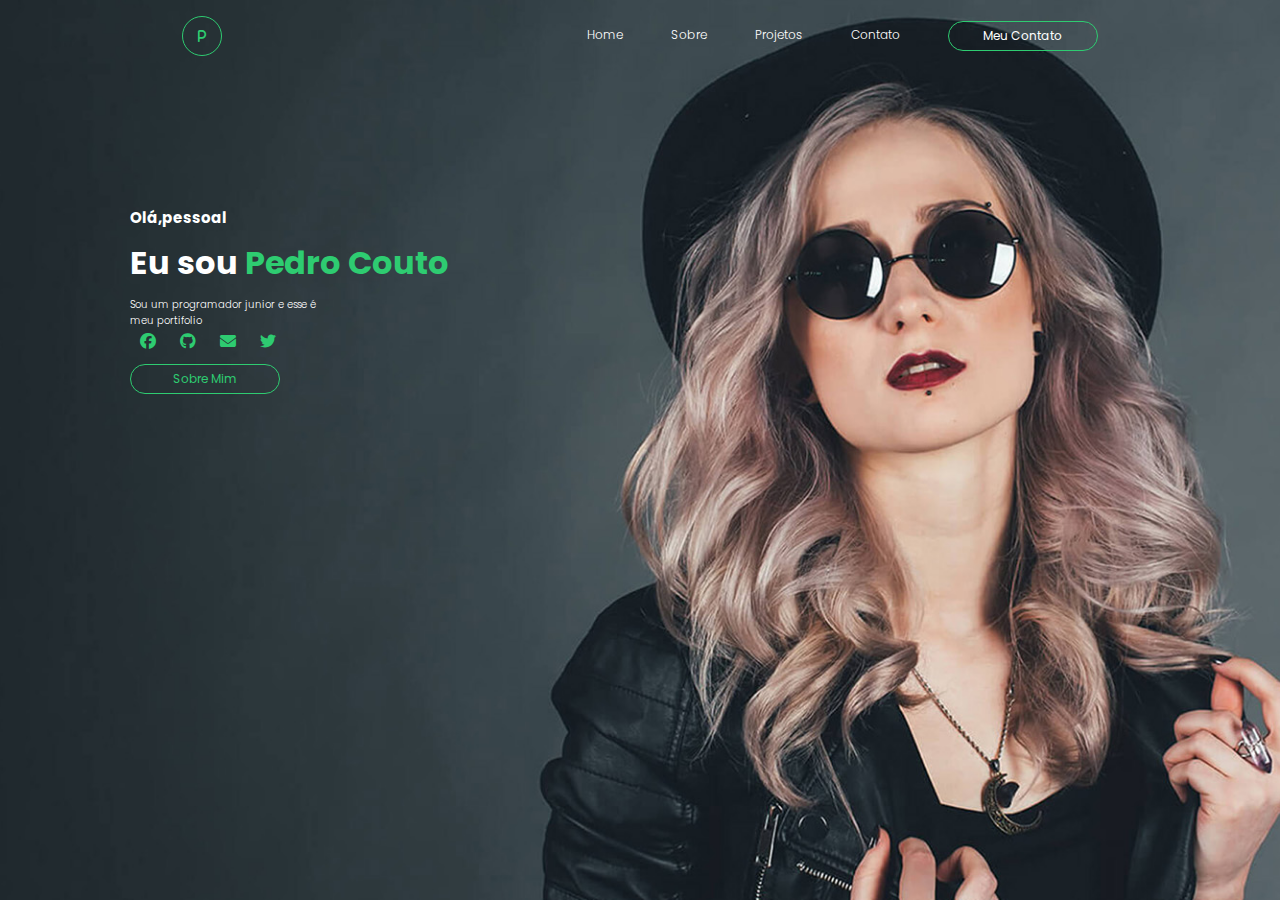
<file: index.html>
<!DOCTYPE html>
<html lang="pt-br">
<head>
    <meta charset="UTF-8">
    <meta name="viewport" content="width=device-width, initial-scale=1.0">
    <title>Document</title>
    <link rel="stylesheet" href="https://cdnjs.cloudflare.com/ajax/libs/font-awesome/6.1.0/css/all.min.css">
    <link rel="stylesheet" href="style.css">
</head>
<body>
    <div class="background"> 
        <header>
            <div class="logo">
                <i class="fa-solid fa-p"></i>
            </div>
            <div class="cabecalho-link">
                <li>
                    <a href="">Home</a>
                </li>
                <li>
                    <a href="">Sobre</a>
                </li>
                <li>
                    <a href=" https://pedrocoutoo.github.io/projeto-android/">Projetos</a>
                </li>
                <li>
                    <a href="">Contato</a>
                </li>
                <button><a href="https://contate.me/pedrocouto01" target="_blank">Meu Contato</a></button>
            </div>

        </header>
        <div class="container-text">
            <div class="text">
                <h3> Olá,pessoal </h3>
                <h1>Eu sou <span>Pedro Couto</span></h1>
                <p>Sou um programador junior e esse é <br>meu portifolio </p>
                <div class="redes">
                    <a href="https://www.facebook.com/profile.php?id=100005017594816" target="_blank"><i class="fa-brands fa-facebook"></i></a>
                    <a href="https://github.com/PedroCoutoo" target="_blank"><i class="fa-brands fa-github"></i></a>
                    <a href="#"><i class="fa-solid fa-envelope"></i></a>
                    <a href="#"><i class="fa-brands fa-twitter"></i></a>
                </div>
                <button class="btn">Sobre Mim</button>
            </div>
        </div>
    </div><!--background-->
</body>
</html>
</file>
<file: style.css>
@import url('https://fonts.googleapis.com/css2?family=Poppins:wght@300&display=swap');
*{
    margin: 0;
    padding: 0;
    box-sizing: border-box;
    text-decoration: none;
    list-style: none;
    font-family:"poppins",sans-serif;
}
body{
    overflow: hidden;
}
.background{
    background: linear-gradient(rgb(0,0,0,0.5) rgb(0,0,0,0,5));
    background-image:url(background.jpg);
    background-size: cover;
    background-position: center;
    width: 100%;
    height: 100vh;
}
header{
    display: flex;
    justify-content: space-around;
    max-width: 100%;
    align-items: center;
    text-align: center;
    padding-top: 1rem;
 }
 .cabecalho-link{
    display: flex;
    gap: 3rem;
    font-weight:300 ;
    cursor: pointer;
}
.cabecalho-link a{
    color: #fff;;
    font-size: 12px;

}
.cabecalho-link a:hover{
    color: #2ecc71;
    transition: 0.3s all;
}
.logo i {
    height:40px;
    width: 40px;
    background: transparent;
    border:1px solid #2ecc71 ;
    color: #2ecc71;
    border-radius: 50%;
    display: inline-flex;
    align-items: center;
    text-align: center;
    justify-content: center;
    font-size: 13px;
    cursor: pointer;
}
button{
    color:#2ecc71;
    background: transparent;
    border: 1px solid #2ecc71;
    padding: 5px;
    border-radius: 15px;
    font-size: 12px;
    width: 150px;

}
button:hover{
    background-color: #2ecc71;
    color: #fff;
    transition: 0.5s;
    cursor: pointer;
}
.container-text{
    padding: 150px 0 0 130px;
}
.text h3{
    color: #fff;
    font-size: 15px;

}
.text h1{
    color: #fff;
    margin-top: 10px;

}
.text span{
    color: #2ecc71;
}
.text p{
    color: #fff;
    font-size: 10px;
    font-weight: 300;
    margin-top: 10px;
}
.redes a{
    color: #2ecc71;
    padding: 10px;
    margin-top: 5px;
}
.btn{
    margin-top: 10px;
}
.btn a {
    color: #2ecc71;
}
</file>
